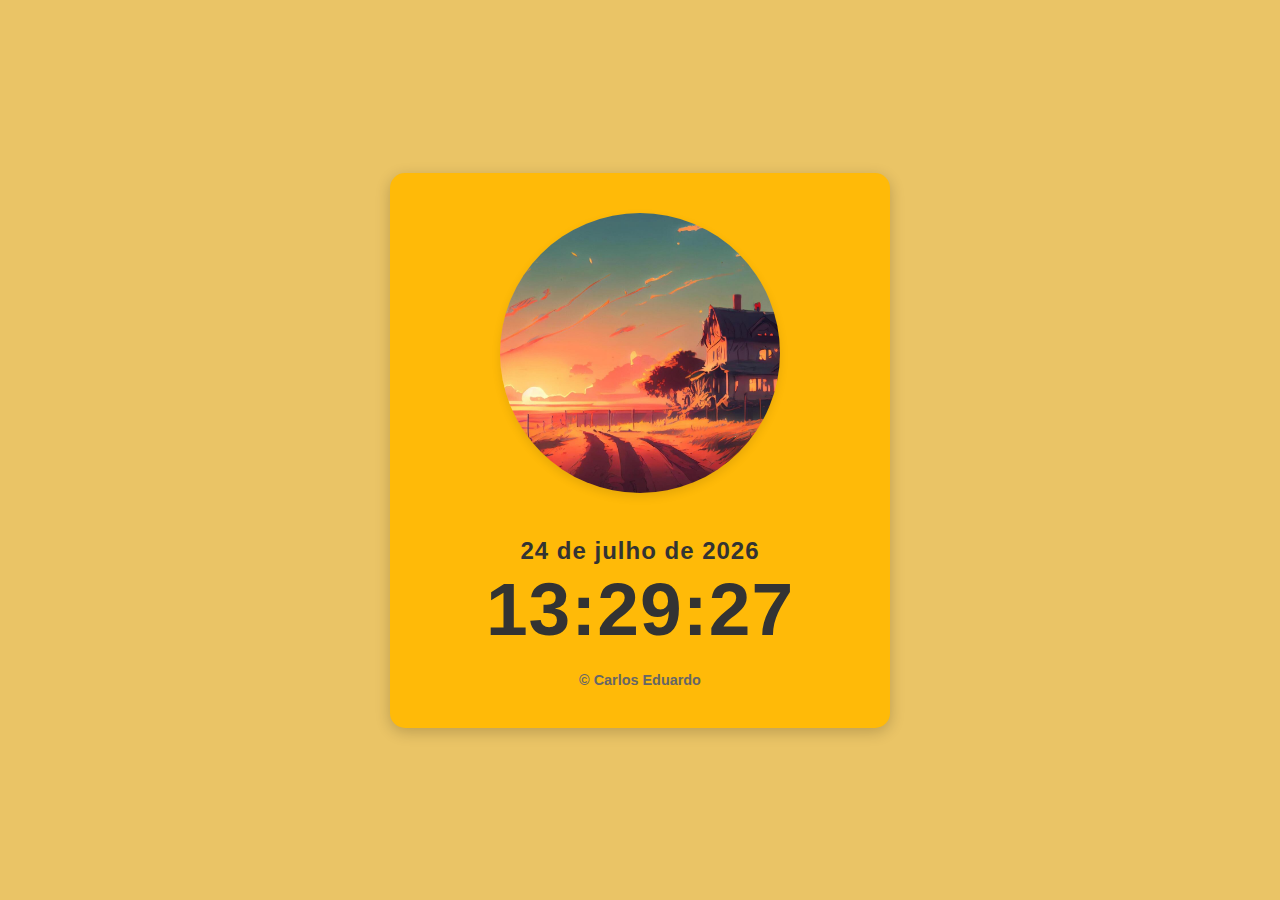
<file: projetos/Dinamic Clock/index.html>
<!DOCTYPE html>
<html lang="en">
<head>
    <meta charset="UTF-8">
    <meta name="viewport" content="width=device-width, initial-scale=1.0">
    <link rel="stylesheet" href="style.css">
    <link rel="shortcut icon" href="images/RelogioIcon.png" type="image/x-icon">
    <title>Relógio Dinâmico</title>
</head>
<body>    
    <main class="fundo">
    
        <div class="data">
            <img class="img-icone" src="" alt="Imagem da Paisagem   ">
            <div class="relogio">
                <span class="data-completa"></span>
                <span class="hora"></span>
            </div>
            <footer> &copy; Carlos Eduardo</footer>
        </div>
    
    </main>

<script src="script.js"></script> 
</body>
</html>
</file>
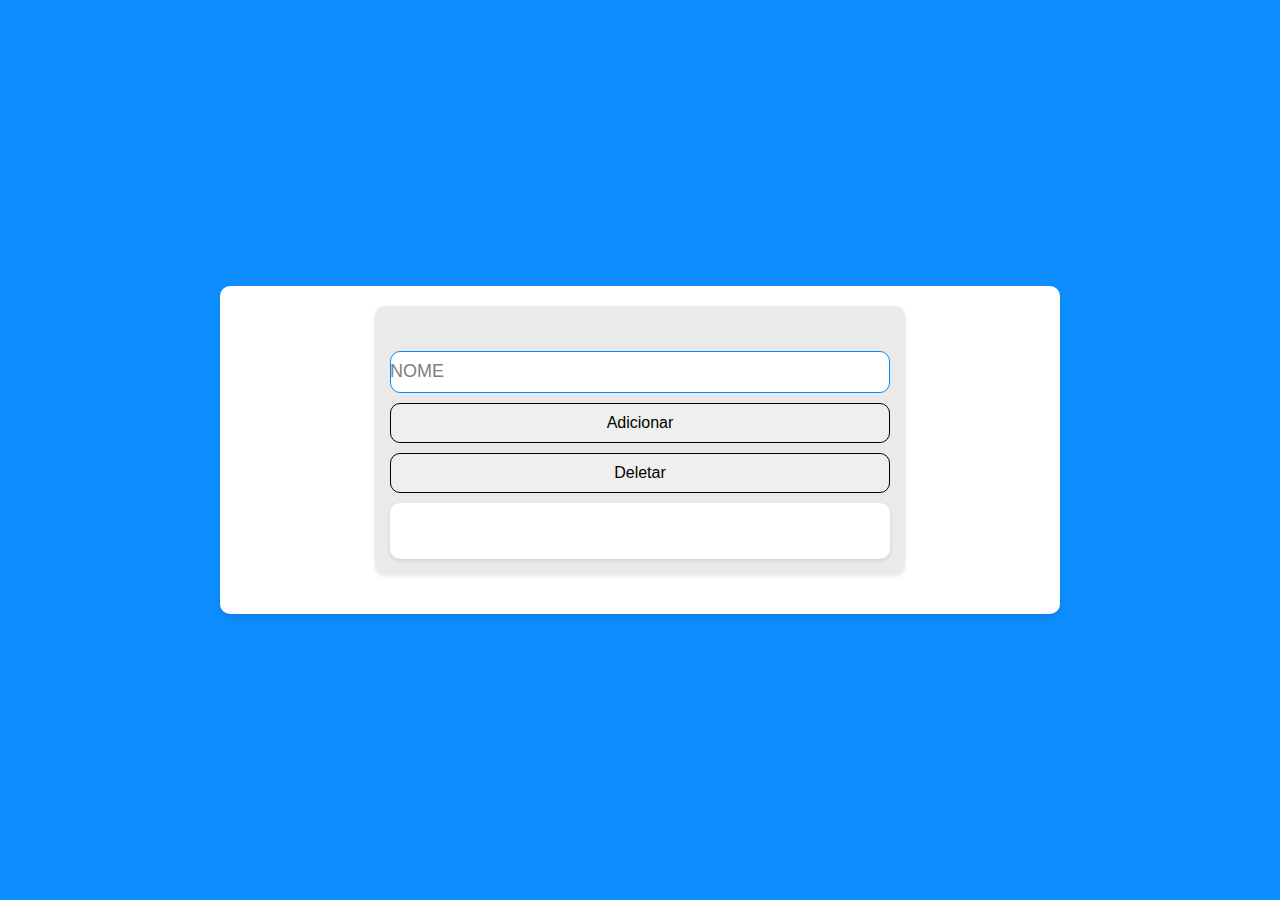
<file: projetos/To Do List/index.html>
<!DOCTYPE html>
<html lang="en">
<head>
    <meta charset="UTF-8">
    <meta name="viewport" content="width=device-width, initial-scale=1.0">
    <title>Lista Com DOM</title>
    <link rel="stylesheet" href="style.css">
    <link rel="shortcut icon" href="icons8-lista-16.png" type="image/png">
</head>
<body>
    <div id="popup-back">
        <div class="popup">
            <span> Quer deletar todos os itens ? </span>
            <button value="Sim">Sim</button>
            <button value="Nao">Não</button>
        </div>
    </div>
    <div class="container">
        <div class="message"> </div>
        <section class="input">
            <input type="text" name="nome" id="nome">
            <label for="nome">Nome</label>
            <button onclick="Adicionar()" id="add"> Adicionar </button>
            <button id="del" onclick="Deletar()"> Deletar </button>
            <div id="list-box">
                <ul id="list"> </ul>
            </div>
        </section>
    </div>
    <script src="script.js"></script>
</body>
</html>
</file>
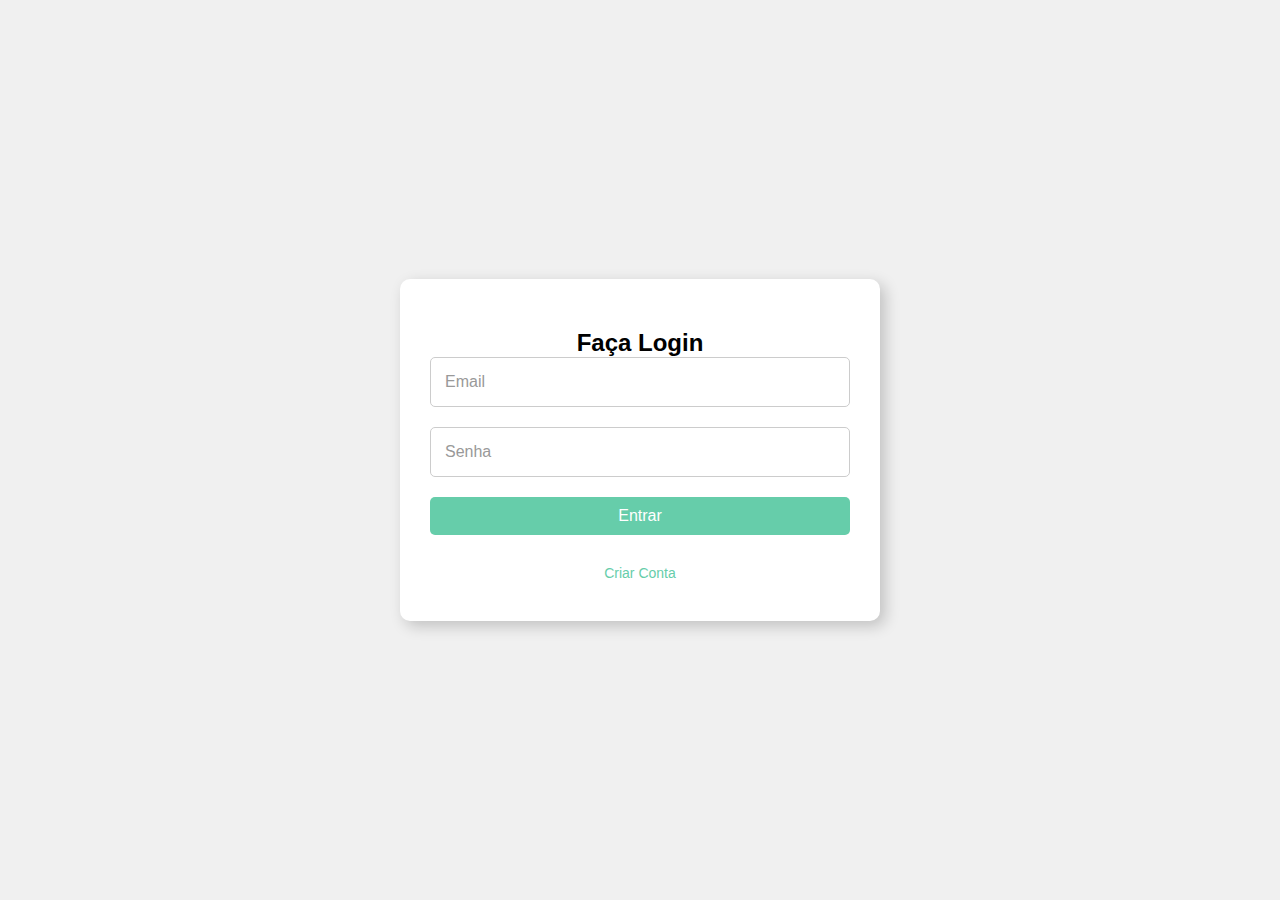
<file: projetos/Validate Form/index.html>
<!DOCTYPE html>
<html lang="en">
<head>
    <meta charset="UTF-8">
    <meta name="viewport" content="width=device-width, initial-scale=1.0">
    <title>Formulário Dinâmico</title>
    <link rel="stylesheet" href="style.css">
</head>
<body>
    <div class="popup">
        <p class="pair"></p>
    </div>
    <div class="box">
        <!-- Popup para mensagens -->

        <!-- Tela de Cadastro -->
        <div id="cadastro" class="form-content">
            <form  method="post" name="cadastro">
                <div class="inputs-box">
                    <h2>Faça Cadastro</h2>
                    <div class="input-container">
                        <input type="text" name="nome" id="nome" placeholder=" "  maxlength="50">
                        <label for="nome">Nome</label>
                    </div>
                    <div class="input-container">
                        <input type="email" name="email" id="email" placeholder=" "  maxlength="80">
                        <label for="email">Email</label>
                    </div>
                    <div class="input-container">
                        <input type="password" name="senha" id="senha" placeholder=" "  maxlength="15" minlength="6">
                        <label for="senha">Senha</label>
                    </div>
                    <div class="input-container">
                        <input type="password" name="confirmar_senha" id="confirmar_senha" placeholder=" "  maxlength="15" minlength="6">
                        <label for="confirmar_senha">Confirmar Senha</label>
                    </div>
                </div>
                <div class="buttons">
                    <button type="submit" name="cadastrar">Cadastrar</button>
                    <div class="links-container">
                        <button id="voltarLogin" type="button">Voltar ao Login</button>
                    </div>
                </div>
            </form>
        </div>

        <!-- Tela de Login -->
        <div id="login" class="form-content active">
            <form action="Send.php" method="post" name="login">
                <div class="inputs-box">
                    <h2>Faça Login</h2>
                    <section class="group-1">
                        <div class="input-container">
                            <input type="email" name="login_email" id="login_email" placeholder=" "  maxlength="80" minlength="10">
                            <label for="login_email">Email</label>
                        </div>
                    </section>
                    <section class="group-2">
                        <div class="input-container">
                            <input type="password" name="login_senha" id="login_senha" placeholder=" "  maxlength="15" minlength="6">
                            <label for="login_senha">Senha</label>
                        </div>
                    </section>
                </div>
                <div class="buttons">
                    <button type="submit" name="entrar">Entrar</button>
                    <div class="links-container">
                        <button id="criarConta" type="button">Criar Conta</button>
                    </div>
                </div>
            </form>
        </div>
    </div>
    <script src="script.js"></script>
</body>
</html>
</file>
<file: projetos/Dinamic Clock/style.css>
* {
    margin: 0;
    padding: 0;
    box-sizing: border-box;
}


body {
    font-family: 'Lucida Sans', 'Lucida Sans Regular', 'Lucida Grande', 'Lucida Sans Unicode', Geneva, Verdana, sans-serif;
    background-color: #f2f2f2;
    display: flex;
    justify-content: center;
    align-items: center;
    height: 100vh;
    margin: 0;
    color: #333;
}


.fundo {
    text-align: center;
    background-color: #fff;
    padding: 40px;
    border-radius: 15px;
    box-shadow: 0 4px 15px rgba(0, 0, 0, 0.2);
    width: 100%;
    max-width: 500px;
    transition: background-color 1s ease;
}

.img-icone {
    width: 280px;
    height: 280px;
    border-radius: 50%;
    object-fit: cover;
    margin-bottom: 15px;
    box-shadow: 0 4px 10px rgba(0, 0, 0, 0.1);
}

.relogio {
    font-size: 30px;
    font-weight: bold;
    color: #333;
    margin-top: 20px;
    font-family: 'Roboto', sans-serif;
    letter-spacing: 1px;
}

.data-completa {
    font-size: 0.8em;
    color: #777;
    margin-top: 20px;
    font-family: 'Roboto', sans-serif;
}

.hora {
    font-size: 2.5em;
    font-weight: bold;
    color: #333;
}


.morning {
    background-color: #ffecd2; 
}

.afternoon {
    background-color: #ffba08; 
}

.evening {
    background-color: #5617ae; 
}

.night {
    background-color: #2c3e50; 
}

footer {
    font-size: 0.9em;
    font-weight: bolder;
    color: #666;
    margin-top: 20px;
}

.morning span,
.afternoon span {
    color: #333; 
}

.evening span,
.night span {
    color: #fff; 
}

@media (max-width: 768px) {
    .data {
        padding: 20px;
    }

    .relogio {
        font-size: 2.5em;
    }

    .data-completa {
        font-size: 1.5em;
    }

    .hora {
        font-size: 2.8em;
    }

    .img-icone {
        width: 130px;
        height: 130px;
    }
}

@media (max-width: 480px) {
    .data {
        padding: 10px;
    }

    .relogio {
        font-size: 2em;
    }

    .data-completa {
        font-size: 1.2em;
    }

    .hora {
        font-size: 2.4em;
    }

    .img-icone {
        width: 100px;
        height: 100px;
    }
}
</file>
<file: projetos/To Do List/style.css>
body {
    margin: 0;
    padding: 0;
    box-sizing: border-box;
    background-color: rgb(14, 142, 255);
    font-family: 'Lucida Sans', 'Lucida Sans Regular', 'Lucida Grande', 'Lucida Sans Unicode', Geneva, Verdana, sans-serif;
    display: flex;
    justify-content: center;
    align-items: center;
    min-height: 100vh;
}

.container {
    display: flex;
    flex-direction: column;
    align-items: center;
    width: 100%;
    max-width: 800px;
    margin: 20px;
    padding: 20px;
    border-radius: 10px;
    background-color: white;
    box-shadow: 0 4px 8px rgba(0, 0, 0, 0.1);
}

.input {
        position: relative;
        display: flex;
        flex-direction: column;
        max-width: 500px;
        padding: 15px;
        width: 100%;
        background-color: rgb(234, 234, 234);
        border-radius: 10px;
        box-shadow: 0 2px 4px rgba(0, 0, 0, 0.1);
        margin-bottom: 20px;
}


.input label {
    position: absolute;
    top: 55px;
    left: 15px;
    font-size: 18px;
    color: grey;
    text-transform: uppercase;
    transition: 0.4s ease;
    pointer-events: none;
}

.input input {
    width: 100%;
    padding: 12px;
    box-sizing: border-box;
    outline: none;
    border-radius: 10px;
    border: 1px solid rgb(0, 140, 255);
    margin-top: 30px;
    font-size: 14px;
    font-weight: bolder;
}
    
.input button {
    border: 1.5px solid black;
    height: 40px;
    border-radius: 10px;
    font-size: 16px;
    margin-top: 10px;
    width: 100%;
    transition: 0.3s ease;
    cursor: pointer;
}

.input button:hover {
    background-color: rgb(0, 135, 180);
    color: #fff;
    transition: 0.5s;
}

input:focus + label {
    top: 40px;
    color: rgb(19, 124, 215);
    background-color: #fff;
    font-size: 10px;
    padding: 0 5px;
}

.message {
    margin-top: 10px;
    width: 100%;
    max-width: 300px;
    height: 40px;
    border: 1px solid black;
    background-color: #fff;
    font-weight: bolder;
    text-align: center;
    font-size: 15px;
    overflow: hidden;
}


#list-box {
    width: 92%;
    border-radius: 10px;
    padding: 20px;
    margin-top: 10px;
    box-shadow: 0 2px 4px rgba(0, 0, 0, 0.1);
    background-color: #fff;
}

#list-box li {
    list-style: none;
    text-transform: uppercase;
    white-space: nowrap;
    text-overflow: ellipsis;
    overflow: hidden;
    margin-bottom: 10px;
}

.popup {
    display: none;
    position: relative;
    top: 40%; 
    left: 50%; 
    transform: translate(-50%, -50%); 
    display: flex;
    text-align: center;
    justify-content: center;
    font-family: 'Gill Sans', 'Gill Sans MT', Calibri, 'Trebuchet MS', sans-serif;
    background-color: whitesmoke;
    width: 500px;
    height: 50px;
    padding: 20px;
    margin: 10px;
    box-shadow: 1px 1px 2px 1px rgb(99, 99, 99);
    z-index: 2;
    border-radius: 5px;
}
    
.popup button{
    margin-left: 15px ;
    font-weight: bolder;
    width: 15%;
    height: 40px;
    border: 1px solid black;
    border-radius: 10px;
    }
    
.popup button:hover{
        background-color: rgb(0, 106, 255);
        color: aliceblue;
        font-weight:bolder ;
}

#popup-back{
    display: none;
    position: absolute;
    background-color: black;
    width: 100%;
    height: 100%;
    z-index: 1;
    border-radius: 5px;
}
</file>
<file: projetos/Validate Form/style.css>
/* styles.css */

/* Estilo global */
* {
    margin: 0;
    padding: 0;
    box-sizing: border-box;
    font-family: Arial, sans-serif;
}

body {
    display: flex;
    justify-content: center;
    align-items: center;
    min-height: 100vh;
    background-color: #f0f0f0;
}

.box {
    background-color: #fff;
    padding: 30px;
    border-radius: 10px;
    box-shadow: 5px 5px 15px rgba(0, 0, 0, 0.2);
    max-width: 480px;
    width: 100%;
    position: relative; /* Para posicionar o popup corretamente */
}

.form-content {
    display: none; /* Oculta todos os formulários inicialmente */
    width: 100%;
    text-align: center;
}

.form-content.active {
    display: block; /* Exibe o formulário ativo */
}

.inputs-box {
    margin: 20px 0;
}

.input-container {
    position: relative;
    margin-bottom: 20px;
}

input {
    width: 100%;
    border-radius: 5px;
    border: 1px solid #ccc;
    padding: 15px;
    font-size: 16px;
    outline: none;
    transition: border-color 0.3s ease;
}

input:focus {
    border-color: #66CDAA;
}

label {
    position: absolute;
    top: 50%;
    left: 15px;
    transform: translateY(-50%);
    font-size: 16px;
    color: #999;
    pointer-events: none;
    transition: all 0.3s ease;
}

input:focus + label,
input:not(:placeholder-shown) + label {
    top: -10px;
    left: 10px;
    font-size: 12px;
    font-weight: bolder;
    color: #66CDAA;

}

.buttons {
    display: flex;
    flex-direction: column;
    gap: 10px;
}

button {
    width: 100%;
    padding: 10px;
    border: none;
    border-radius: 5px;
    background-color: #66CDAA;
    color: white;
    font-size: 16px;
    cursor: pointer;
    transition: background-color 0.3s ease;
}

button:hover {
    background-color: #06dd95;
}

.links-container {
    display: flex;
    justify-content: center;
    margin-top: 10px;
}

.links-container button {
    background: none;
    border: none;
    color: #66CDAA;
    font-size: 14px;
    cursor: pointer;
}

.links-container button:hover {
    text-decoration: underline;
}

/* Popup */
.popup {
    display: none;
    position: absolute;
    top: 20px;
    background-color: snow;
    box-shadow: 5px 5px 15px rgba(0, 0, 0, 0.2);
    padding: 10px 20px;
    border-radius: 5px;
    z-index: 1000;
    opacity: 0;
    visibility: hidden;
    transform: translateY(-20px);
    transition: all 0.3s ease-in-out;
}

.popup.show {
    display: block;
    opacity: 1;
    visibility: visible;
    transform: translateY(0);
}

.pair {
    color: black;
    font-size: 20px;
    text-align: center;
}
</file>
